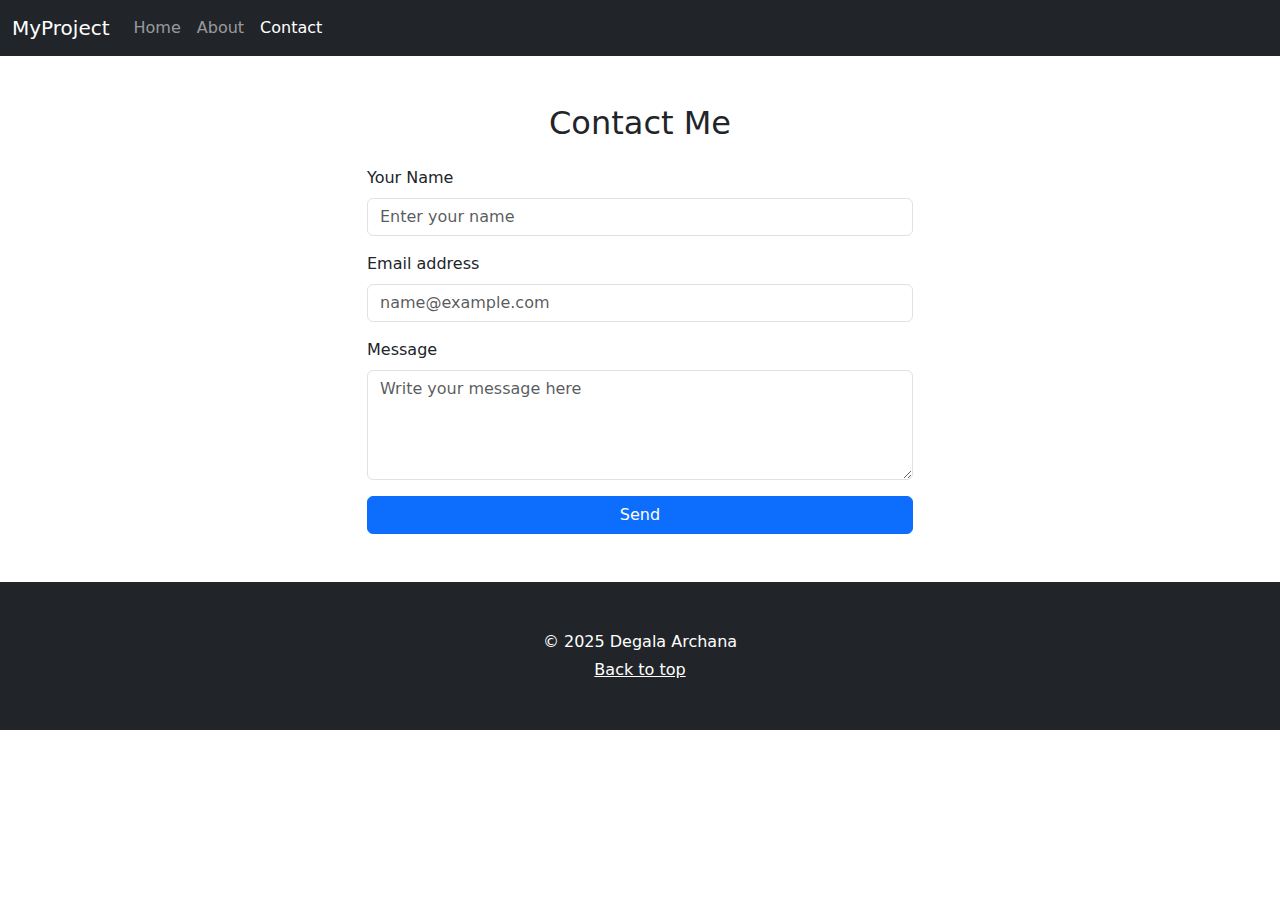
<file: contact.html>
<!DOCTYPE html>
<html lang="en">
<head>
  <meta charset="UTF-8" />
  <meta name="viewport" content="width=device-width, initial-scale=1.0" />
  <title>Contact - Bootstrap Project</title>

  <!-- Bootstrap CSS -->
  <link href="https://cdn.jsdelivr.net/npm/bootstrap@5.3.0/dist/css/bootstrap.min.css" rel="stylesheet" />
</head>
<body>

  <!-- Navbar -->
  <nav class="navbar navbar-expand-md navbar-dark bg-dark">
    <div class="container-fluid">
      <a class="navbar-brand" href="#">MyProject</a>
      <button class="navbar-toggler" type="button" data-bs-toggle="collapse"
              data-bs-target="#navbarCollapse" aria-controls="navbarCollapse"
              aria-expanded="false" aria-label="Toggle navigation">
        <span class="navbar-toggler-icon"></span>
      </button>
      <div class="collapse navbar-collapse" id="navbarCollapse">
        <ul class="navbar-nav me-auto mb-2 mb-md-0">
          <li class="nav-item">
            <a class="nav-link" href="index.html">Home</a>
          </li>
          <li class="nav-item">
            <a class="nav-link" href="about.html">About</a>
          </li>
          <li class="nav-item">
            <a class="nav-link active" aria-current="page" href="contact.html">Contact</a>
          </li>
        </ul>
      </div>
    </div>
  </nav>

  <!-- Contact Section -->
  <section class="py-5">
    <div class="container">
      <h2 class="text-center mb-4">Contact Me</h2>
      <div class="row justify-content-center">
        <div class="col-md-6">
          <form>
            <div class="mb-3">
              <label for="name" class="form-label">Your Name</label>
              <input type="text" class="form-control" id="name" placeholder="Enter your name">
            </div>
            <div class="mb-3">
              <label for="email" class="form-label">Email address</label>
              <input type="email" class="form-control" id="email" placeholder="name@example.com">
            </div>
            <div class="mb-3">
              <label for="message" class="form-label">Message</label>
              <textarea class="form-control" id="message" rows="4" placeholder="Write your message here"></textarea>
            </div>
            <button type="submit" class="btn btn-primary w-100">Send</button>
          </form>
        </div>
      </div>
    </div>
  </section>

  <!-- Footer -->
  <footer class="text-muted py-5 bg-dark">
    <div class="container text-center">
      <p class="mb-1 text-white">© 2025 Degala Archana</p>
      <p class="mb-0">
        <a href="#" class="text-white">Back to top</a>
      </p>
    </div>
  </footer>

  <!-- Bootstrap JS -->
  <script src="https://cdn.jsdelivr.net/npm/bootstrap@5.3.0/dist/js/bootstrap.bundle.min.js"></script>
</body>
</html>
</file>
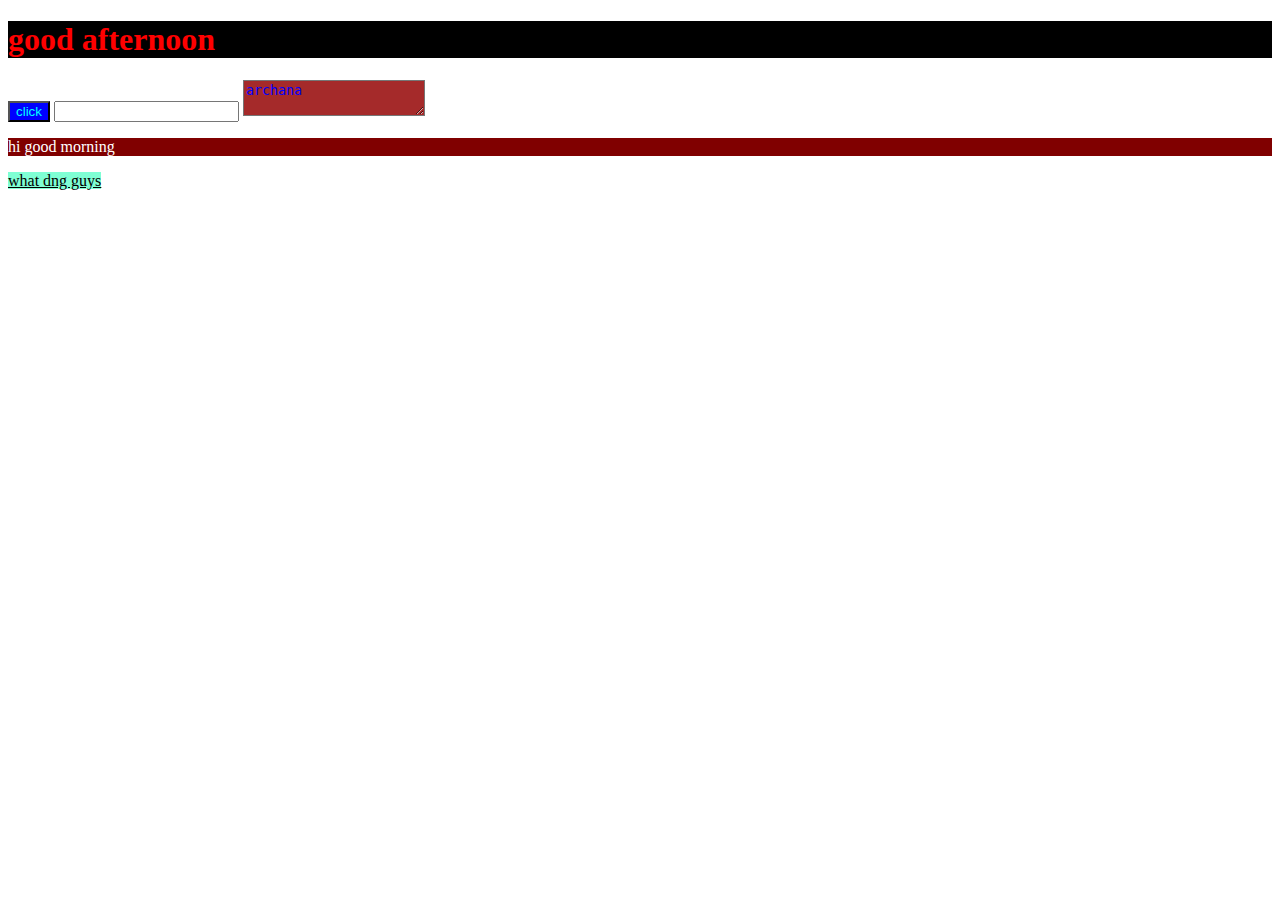
<file: css/waysofaddingcss.html>
<!DOCTYPE html>
<html lang="en">
<head>
    <link rel="stylesheet" href="./external.css"
    <meta charset="UTF-8">
    <meta name="viewport" content="width=device-width, initial-scale=1.0">
    <title>Document</title>
</head>
<body>
    <!inline css>
    <h1 style="color: red; background-color: black;">good afternoon</h1>
    <button style="color: aqua;background-color: blue;">click</button>
    <!internal css>
    <input type="password">
    <textarea style="color: blue; background-color: brown;">archana</textarea>
    <!external css>
    <p>hi good morning</p>
    <u>what dng guys</u>
</body>
</html>
</file>
<file: css/external.css>
p{
    color: white;
    background-color: maroon;
}
u{
    color: black;
    background-color: aquamarine;
}
</file>
